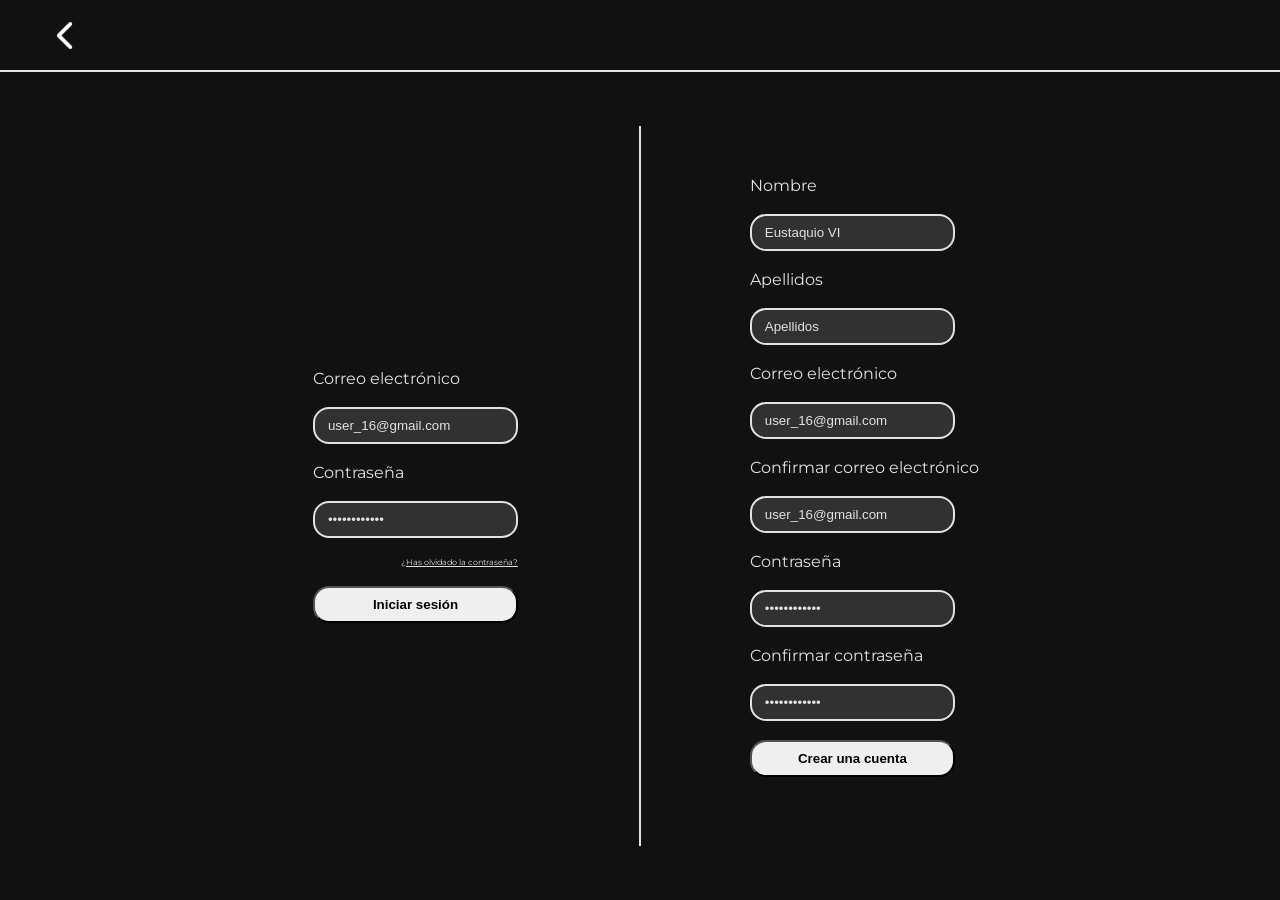
<file: registrarse_index_1.html>
<!DOCTYPE html>
<html lang="en">
<head>
    <meta charset="UTF-8">
    <meta name="viewport" content="width=device-width, initial-scale=1.0">
    <title>Document</title>
    <link rel="stylesheet" href="CSS/registrarse.css">
    <link rel="preconnect" href="https://fonts.googleapis.com"><link rel="preconnect" href="https://fonts.gstatic.com" crossorigin><link href="https://fonts.googleapis.com/css2?family=Montserrat:ital,wght@0,100..900;1,100..900&display=swap" rel="stylesheet">
</head>
<body>
    <nav>
        <a href="index.html"><img src="images_icons/flecha.png" alt=""></a>
    </nav>

    <section>
        <div id="iniciar_sesion">        
            <form id="inicio_sesion" action=""><br>
                <label for="name">Correo electrónico</label><br>
                <input type="email" name="email" id="email" value="user_16@gmail.com"><br>         
                <label for="mail">Contraseña</label><br>
                <input type="password" name="contraseña" id="contraseña" value="************"><br>
                <div class="forgot">
                    <a href="#">¿Has olvidado la contraseña?</a>
                </div><br>
                <button id="iniciar_sesión">Iniciar sesión</button>
            </form>
        </div>

        <div id="registrarse">
            <form action="">
                <label for="name">Nombre</label><br>
                <input type="text" name="name" id="name" value="Eustaquio VI"> <br>
                <label for="surname">Apellidos</label><br>
                <input type="text" name="surname" id="surname" value="Apellidos"> <br>
                <label for="mail">Correo electrónico</label><br>
                <input type="email" name="email" id="email" value="user_16@gmail.com"> <br>
                <label for="mail">Confirmar correo electrónico</label><br>
                <input type="email" name="email" id="email" value="user_16@gmail.com"> <br>
                <label for="password">Contraseña</label><br>
                <input type="password" name="contraseña" id="contraseña" value="************"> <br>
                <label for="password">Confirmar contraseña</label><br>
                <input type="password" name="contraseña" id="contraseña" value="************"> <br>
                <button id="registrar">Crear una cuenta</button> <br>
            </form>
        </div>
    </section>




</body>
</html>
</file>
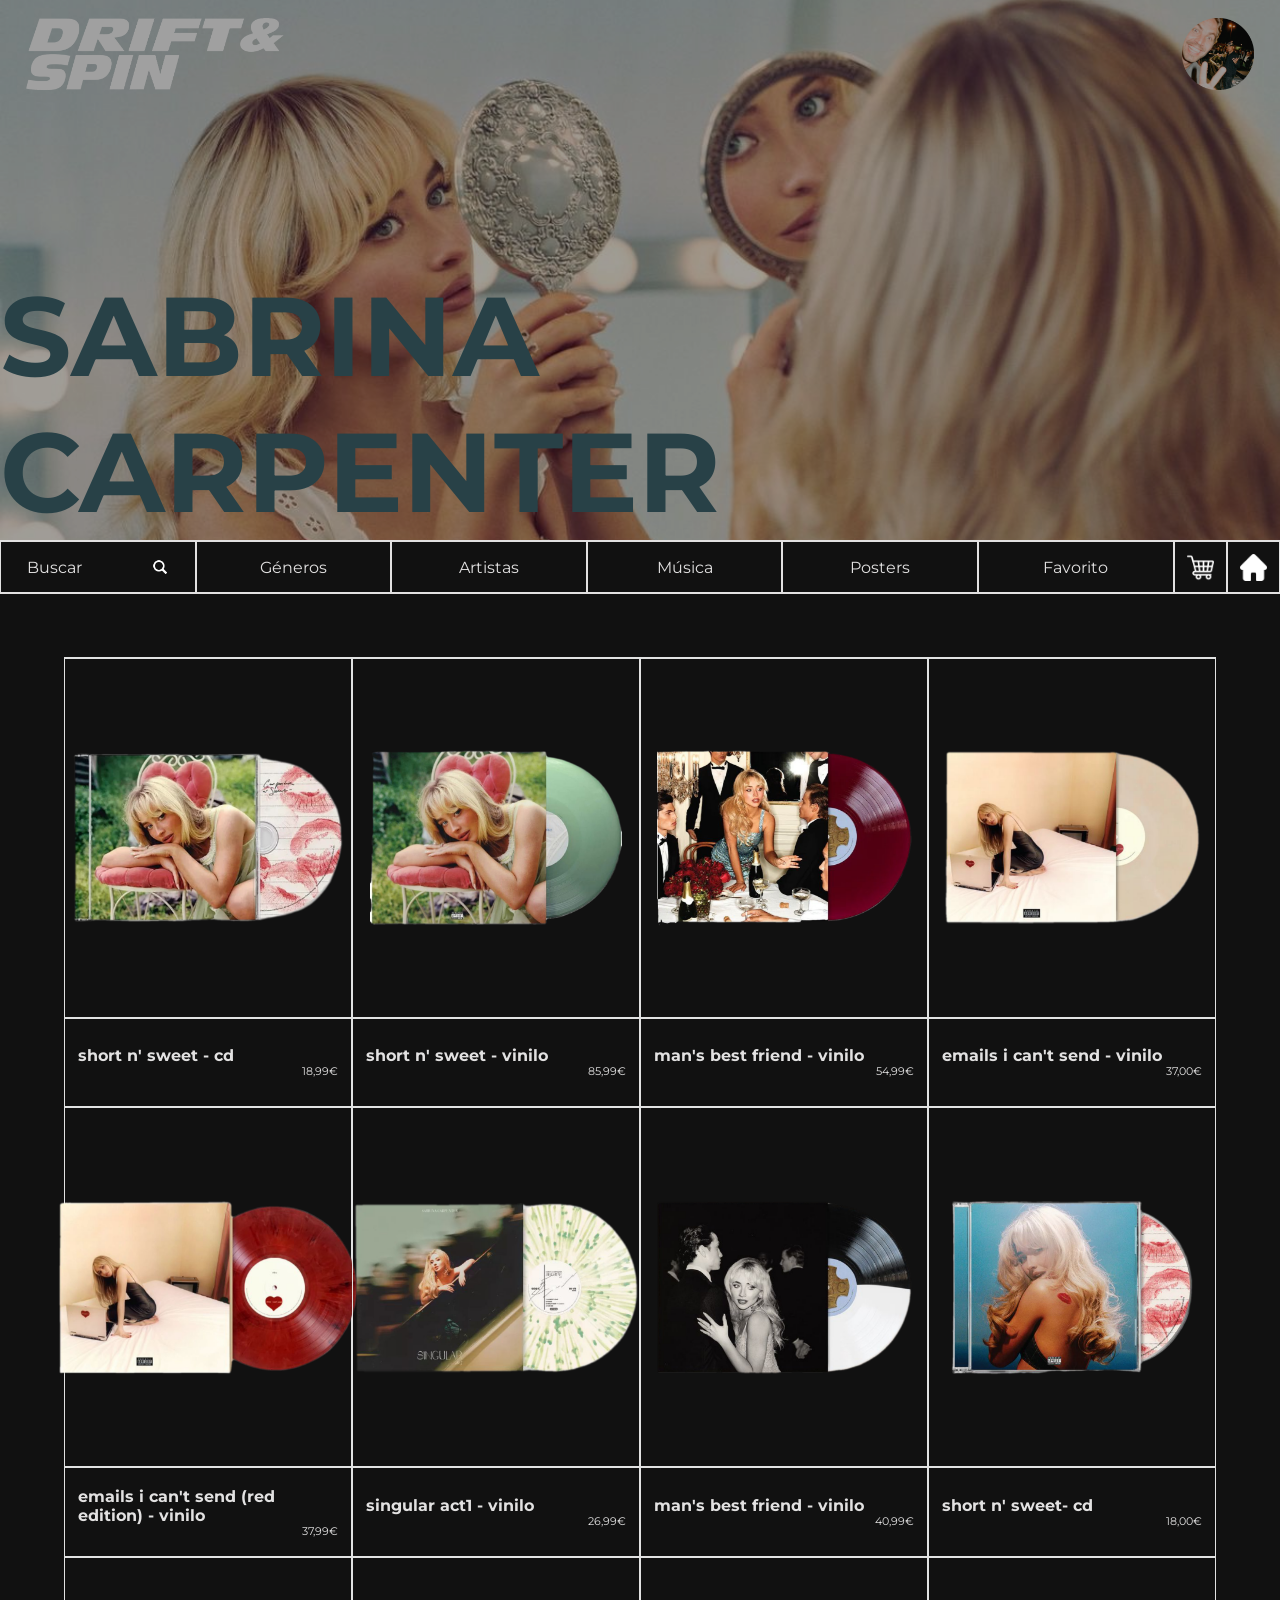
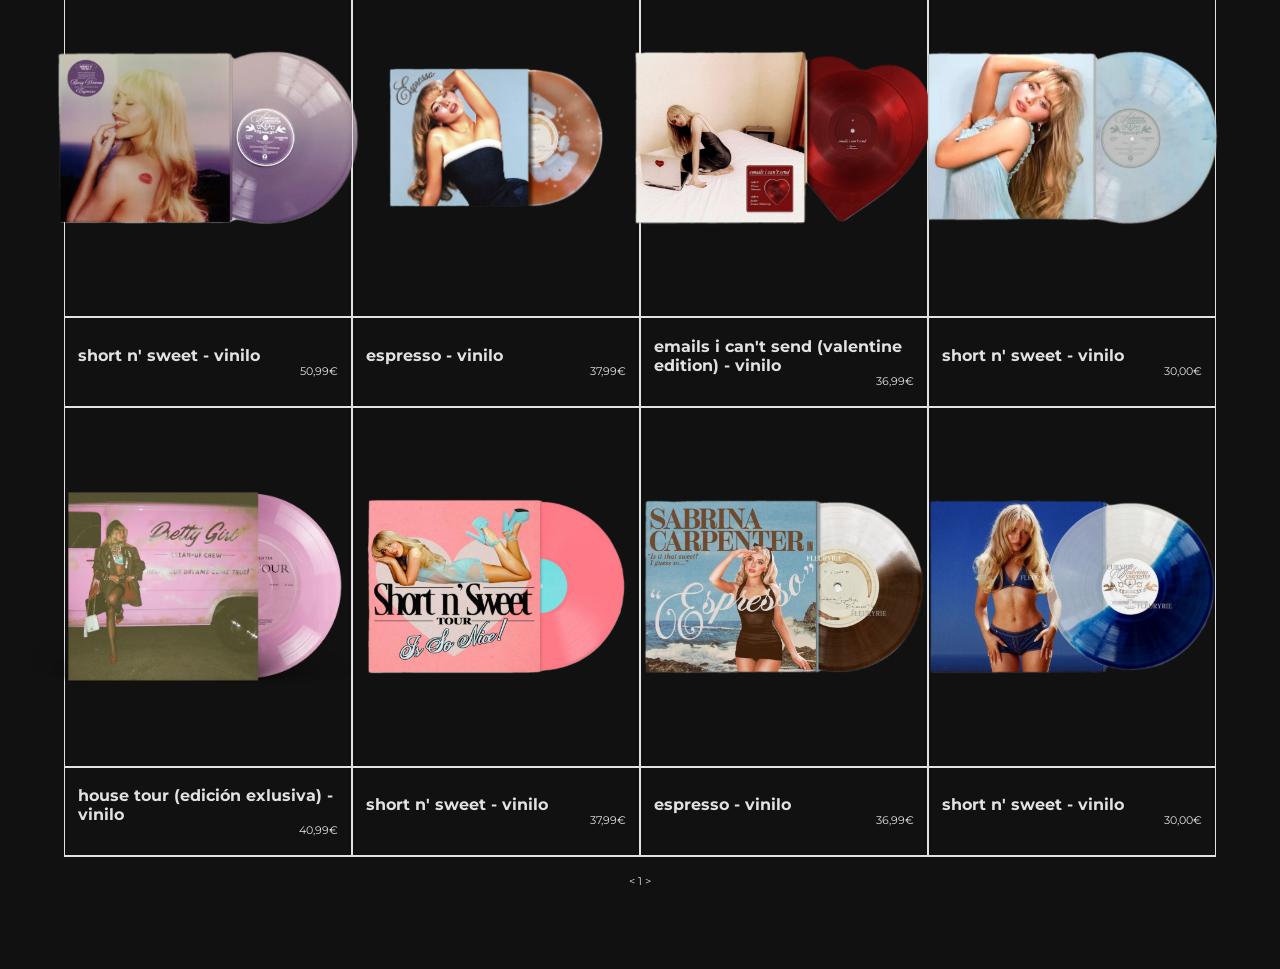
<file: sabrina_index_5.html>
<!DOCTYPE html>
<html lang="en">
<head>
    <meta charset="UTF-8">
    <meta name="viewport" content="width=device-width, initial-scale=1.0">
    <title>Document</title>
    <link rel="stylesheet" href="CSS/comun.css">
    <link rel="stylesheet" href="CSS/sabrina.css">
    <link rel="preconnect" href="https://fonts.googleapis.com"><link rel="preconnect" href="https://fonts.gstatic.com" crossorigin><link href="https://fonts.googleapis.com/css2?family=Montserrat:ital,wght@0,100..900;1,100..900&display=swap" rel="stylesheet">

</head>
<body>
    <header>
        <div id="logo_perfil">
            <a href="index.html"><img src="logo/drift_&_spin.png" alt=""></a>
            <a href="registrarse_index_1.html"><img src="perfil/icon_fast_furious.PNG" alt=""></a>
        </div>
        <div id="texto_sabrina">
            <h1>SABRINA CARPENTER</h1>
        </div>
    </header>
    
    <nav>
        <a class="lupa" href="#">Buscar <img src="images_icons/lupa.png" alt=""></a>
        <a href="generos_index_3.html">Géneros</a>
        <a href="artistas_index_4.html">Artistas</a>
        <a href="musica_index_6.html">Música</a>
        <a href="posters_index_7.html">Posters</a>
        <a href="fav_index_8.html">Favorito</a>
        <a class="iconos" href="cesta_index_9.html"><img src="images_icons/carrito.png" alt=""></a>
        <a class="iconos" href="index.html" class="actual"><img src="images_icons/casa.png" alt=""></a>
    </nav>

    <main>
        <section id="sabrina">
            <div id="contenido">
                <article class="uno">
                    <div class="imagen">
                        <img src="images/Sabrina_Carpenter/1.png" alt="">
                    </div>
                    <div class="contenido">
                        <h4>short n' sweet - cd</h4>
                        <h6 class="precio">18,99€</h6>
                    </div>
                </article>
                <article class="uno">
                    <div class="imagen">
                        <img src="images/Sabrina_Carpenter/2.png" alt="">
                    </div>
                    <div class="contenido">
                        <h4>short n' sweet - vinilo</h4>
                        <h6 class="precio">85,99€</h6>
                    </div>
                </article>
                <article class="uno">
                    <div class="imagen">
                        <img src="images/Sabrina_Carpenter/3.png" alt="">
                    </div>
                    <div class="contenido">
                        <h4>man's best friend - vinilo</h4>
                        <h6 class="precio">54,99€</h6>
                    </div>
                </article>
                <article class="uno">
                    <div class="imagen">
                        <img src="images/Sabrina_Carpenter/4.png" alt="">
                    </div>
                    <div class="contenido">
                        <h4>emails i can't send - vinilo</h4>
                        <h6 class="precio">37,00€</h6>
                    </div>
                </article>
                <article class="dos">
                    <div class="imagen">
                        <img src="images/Sabrina_Carpenter/5.png" alt="">
                    </div>
                    <div class="contenido">
                        <h4>emails i can't send (red edition) - vinilo</h4>
                        <h6 class="precio">37,99€</h6>
                    </div>
                </article>
                <article class="dos">
                    <div class="imagen">
                        <img src="images/Sabrina_Carpenter/6.png" alt="">
                    </div>
                    <div class="contenido">
                        <h4>singular act1 - vinilo</h4>
                        <h6 class="precio">26,99€</h6>
                    </div>
                </article>
                <article class="dos">
                    <div class="imagen">
                        <img src="images/Sabrina_Carpenter/7.png" alt="">
                    </div>
                    <div class="contenido">
                        <h4>man's best friend - vinilo</h4>
                        <h6 class="precio">40,99€</h6>
                    </div>
                </article>
                <article class="dos">
                    <div class="imagen">
                        <img src="images/Sabrina_Carpenter/8.png" alt="">
                    </div>
                    <div class="contenido">
                        <h4>short n' sweet- cd</h4>
                        <h6 class="precio">18,00€</h6>
                    </div>
                </article>
                <article class="tres">
                    <div class="imagen">
                        <img src="images/Sabrina_Carpenter/9.png" alt="">
                    </div>
                    <div class="contenido">
                        <h4>short n' sweet - vinilo</h4>
                        <h6 class="precio">50,99€</h6>
                    </div>
                </article>
                <article class="tres">
                    <div class="imagen">
                        <a href="producto_index_10.html"><img src="images/Sabrina_Carpenter/10.png" alt=""></a>
                    </div>
                    <div class="contenido">
                        <h4>espresso - vinilo</h4>
                        <h6 class="precio">37,99€</h6>
                    </div>
                </article>
                <article class="tres">
                    <div class="imagen">
                        <img src="images/Sabrina_Carpenter/11.png" alt="">
                    </div>
                    <div class="contenido">
                        <h4>emails i can't send (valentine edition) - vinilo</h4>
                        <h6 class="precio">36,99€</h6>
                    </div>
                </article>
                <article class="tres">
                    <div class="imagen">
                        <img src="images/Sabrina_Carpenter/12.png" alt="">
                    </div>
                    <div class="contenido">
                        <h4>short n' sweet - vinilo</h4>
                        <h6 class="precio">30,00€</h6>
                    </div>
                </article>
                <article class="cuatro">
                    <div class="imagen_house">
                        <img src="images/Sabrina_Carpenter/13.webp" alt="">
                    </div>
                    <div class="contenido">
                        <h4>house tour (edición exlusiva) - vinilo</h4>
                        <h6 class="precio">40,99€</h6>
                    </div>
                </article>
                <article class="cuatro">
                    <div class="imagen">
                        <img src="images/Sabrina_Carpenter/14.png" alt="">
                    </div>
                    <div class="contenido">
                        <h4>short n' sweet - vinilo</h4>
                        <h6 class="precio">37,99€</h6>
                    </div>
                </article>
                <article class="cuatro">
                    <div class="imagen">
                        <img src="images/Sabrina_Carpenter/15.png" alt="">
                    </div>
                    <div class="contenido">
                        <h4>espresso - vinilo</h4>
                        <h6 class="precio">36,99€</h6>
                    </div>
                </article>
                <article class="cuatro">
                    <div class="imagen">
                        <img src="images/Sabrina_Carpenter/16.png" alt="">
                    </div>
                    <div class="contenido">
                        <h4>short n' sweet - vinilo</h4>
                        <h6 class="precio">30,00€</h6>
                    </div>
                </article>
            </div>
        </section>
        <section id="paginas">
            <h6><   1   ></h6>
        </section>
    </main> 
</body>
</html>
</file>
<file: CSS/registrarse.css>
*{
    padding: 0;
    margin: 0;
    box-sizing: border-box;
    font-weight: normal;
}


body{
    background-color: #111111;
    color: #E1E2E2;
    font-family: 'Montserrat';
}

nav{
    border-bottom: 2px solid #E1E2E2;
    height: 8vh;
    display: flex;
    align-items: center;
    padding: 2vh 4vw;
}

nav img{
    height: 3vh;
    width: auto;

}

a{
    color: #E1E2E2;
    font-size: 0.5em;
    display: flex;
    justify-content: end;
}

section{
    display: flex;
    flex-direction: row;
    justify-content: center;
    align-items: center;
    padding: 6vh 0;
}

#iniciar_sesion, #registrarse{
    height: 80vh;
    width: 35vw;
    display: flex;
    justify-content: center;
    align-items: center;
}

div form{
    display: flex;
    flex-direction: column;
}

.forgot{
    width: 16vw;
}

input, button{
    border-radius: 16px;
    padding: 1vh 1vw;
}

input{
    background-color: #313131;
    color: #E1E2E2;
    border: 2px solid #E1E2E2;
    width: 16vw;
}

button{
    font-weight: bold;
    width: 16vw;
}

button:hover{
    border-radius: solid 2px #e1e2e2;
    background-color: #111111;
    color: #E1E2E2;
}

#iniciar_sesion{
    border-right: 1px solid #E1E2E2;
}

#registrarse{
    border-left: 1px solid #E1E2E2;
}

button:hover{
    color: #E1E2E2;
    background-color: #111111;
}

@media (max-width: 600px) {
    section{
        padding: 0 0;
        display: flex;
        flex-direction: column;
    }

    #iniciar_sesion, #registrarse{
        border: none;
        width: 80%;
    }

    #iniciar_sesion{
        height: 35vh;
        border-bottom: 2px solid #E1E2E2;
    }

    #registrarse{
        height: 60vh;
    }

    input, label, button{
        width: 100%;
    }


    
}
</file>
<file: CSS/comun.css>
*{
    padding: 0;
    margin: 0;
    box-sizing: border-box;
    font-weight: normal;
}

/* FUENTE */

body{
    background-color: #111111;
    color: #E2E1E1;
    font-family: 'Montserrat';
}

header{
    height: 50vh;
    background-image: url("../images/Fondos/fondo_1.jpg");
    background-size: cover;
    background-position: 0 28%;
    filter: sepia(0.5) hue-rotate(-10deg) saturate(1.4);
    display: flex;
    justify-content: space-between;
}

header img{
    height: 12vh;
    width: auto;
    padding: 2vh 2vw;
}

nav{
    height: 6vh;
    display: flex;
    justify-content: space-around;
    position: sticky;
    width: 100%;
    top: 0;
    left: 0;
    z-index: 1000;
    background-color: #111111;
}

nav a{
    width: 100%;
    padding: 2vh 2vw;
    border: 2px solid #E2E1E1;
    border-width: 2px 1px;
    color: #E2E1E1;
    text-decoration: none;
    display: flex;
    align-items: center;
    justify-content: center;
}

nav a:hover{
    /* background-color: #E1E2E2;
    color: #111111; */
    font-weight: bold;
}



nav img{
    height: 3vh;
    display: flex;
    justify-content: center;
}

.lupa{
    display: flex;
    justify-content: space-between;
    /* text-decoration: underline; */
}

.lupa img{
    height: 2vh;
}

.iconos{
    width: 1%;
}

main{
    padding: 7vh 5vw;
}

.contenido:hover, .contenido_2:hover, .contenido_r:hover{
    background-color: #E1E2E2;
    color: #111111;
}


@media (max-width: 600px){
    header{
        height: 20vh;
    }

    header img{
        height: 8vh;
    }

    nav{
        height: auto;
        flex-wrap: wrap;
    }

    nav a{
        height: 2vh;
        width: 50%;
        border-width: 2px 1px;
    }

    .lupa{
        width: 100%;
    }

    .iconos{
        width: 25%;
    }

}
</file>
<file: CSS/sabrina.css>
*{
    padding: 0;
    margin: 0;
    box-sizing: border-box;
    font-weight: normal;
}

/* FUENTE */

body{
    font-family: 'Montserrat';
}



header{
    height: 60vh;
    background-image: url("../images/Fondos/sabrina_espejo.JPG");
    background-size: cover;
    background-position: 0 30%;
    filter: none;
    filter: contrast(20%);
    filter: saturate(5%);
    filter: opacity(60%);
    display: flex;
    flex-direction: column;
}

#logo_perfil{
    display: flex;
    justify-content: space-between;
}


#texto_sabrina{
    display: flex;
    justify-content: center;
}

#texto_sabrina h1{
    color: #37616b;
    font-weight: bold;
    font-size: 7em;
    padding: 0;

}

#contenido{
    display: flex;
    flex-direction: row;
    flex-wrap: wrap;
}

#contenido article{
    height: 50vh;
    width: 25%;
    /* border: 2px solid #E1E2E2; */
}


.uno{
    border: 2px solid #E1E2E2;
    border-width: 2px 1px 1px 1px;
}

.dos, .tres{
    border: 2px solid #E1E2E2;
    border-width: 1px 1px 1px 1px;
}

.cuatro{
    border: 2px solid #E1E2E2;
    border-width: 1px 1px 2px 1px;
}

.imagen, .imagen_house, .imagen a{
    height: 80%;
    width: 100%;
    display: flex;
    justify-content: center;
    align-items: center;
}

.contenido{
    border-top: 2px solid #E1E2E2;
    height: 20%;
    padding: 1vh 1vw;
    display: flex;
    flex-direction: column;
    justify-content: center;
}

.contenido a{
    color: #E1E2E2;
    text-align: end;
}

#sabrina .imagen img{
    width: auto;
    height: 50%;
}

#sabrina .imagen_house img{
    width: auto;
    height: 110%;
}

.precio{
    text-align: end;
}

h4{
    font-weight: bold;
}

#paginas{
    padding: 2vh 2vw;
    display: flex;
    align-items: center;
    justify-content: center;
}


@media (max-width: 600px) {
    header{
        height: 20vh;
    }

    header img{
        height: 8vh;
    }

    nav{
        height: auto;
        flex-wrap: wrap;
    }

    nav a{
        height: 2vh;
        width: 50%;
        border-width: 2px 1px;
    }

    .lupa{
        width: 100%;
    }

    .iconos{
        width: 25%;
    }

    #texto_sabrina h1{
        width: 100%;
        font-size: 3em;
        text-align: center;

    }

    #contenido{
        display: flex;
        /* flex-direction: column; */
        flex-wrap: wrap;
    }

    #contenido article{
        height: 27vh;
        width: 50%;
    }

    /* .enlace{
        padding-top: 5vh;
    } */
    
    .contenido{
        display: flex;
        justify-content: center;
    }
    section{
        padding: 0 0;
    }



}
</file>
